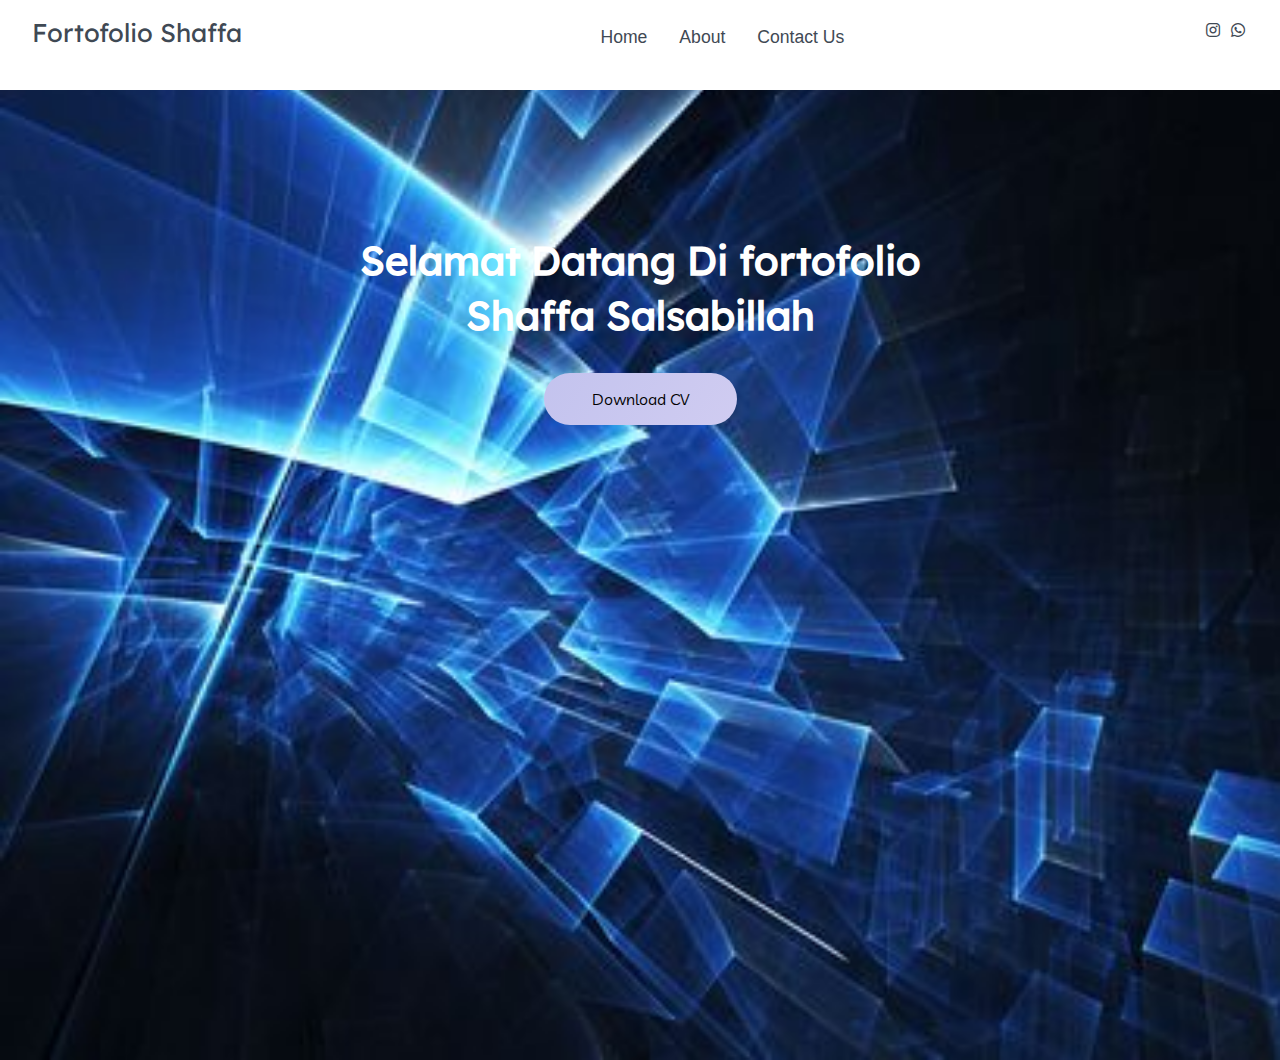
<file: JavaScript/Index.html>
<!DOCTYPE html>
<html lang="en">

<head>
    <meta charset="UTF-8">
    <meta name="viewport" content="width=device-width, initial-scale=1.0">
    <meta http-equiv="X-UA-Compatible" content="ie=edge">
    <title>Shaffa's Profile</title>

    <!-- Font Awesome Icons -->
    <link rel="stylesheet" href="./css/all.css">

    <!-- ------------ Custom Style ------------------------   -->
    <link rel="stylesheet" href="./css/Style.css">

    <!-- -------------- Favicon -------------------------- -->
    <link rel="shortcut icon" href="assets/icon.ico">

</head>

<body>

    <!-- ----------------------------  Navigation ---------------------------------------------- -->

    <nav class="nav navbar-fixed-top">
        <div class="nav-menu flex-row">
            <div class="nav-brand">
                <a href="index.html" class="navbar-brand page">Fortofolio Shaffa</a>
            </div>
            <div class="toggle-collapse">
                <div class="toggle-icons">
                    <i class="fas fa-bars"></i>
                </div>
            </div>
            <div>
                <ul class="nav-items">
                    <li class="nav-link">
                        <a href="home.html" class="page-scroll">Home</a>
                    </li>
                    <li class="nav-link">
                        <a href="about.html" class="page-scroll">About</a>
                    </li>
                    <li class="nav-link">
                        <a href="contact.html" class="page-scroll">Contact Us</a>
                    </li>
                </ul>
            </div>
            <div class="social text-gray">
                <a href="https://www.instagram.com/salsabillah012/"><i class="fab fa-instagram"></i></a>
                <a href="http://wa.me/6287860352066"><i class="fab fa-whatsapp"></i></a>
            </div>
        </div>
    </nav>

    <!-- ------------x---------------  Navigation --------------------------x------------------- -->

    <!----------------------------- Main Site Section ------------------------------>

    <main>

    <!------------------------ Site Title ---------------------->

        <section class="site-title">
            <div class="site-background" data-aos="fade-up" data-aos-delay="100">
                <h1>Selamat Datang Di fortofolio</h1>
                <h1>Shaffa Salsabillah</h1>
                <p><a href ="assets/cv. shaffa.png" target="_blank"><button class="btn">Download CV</button></a></p>
            </div>
        </section>

        <!------------x----------- Site Title ----------x----------->



    <!-- Custom Javascript file -->
    <script src="./js/main.js"></script>
    
</body>

</html>
</file>
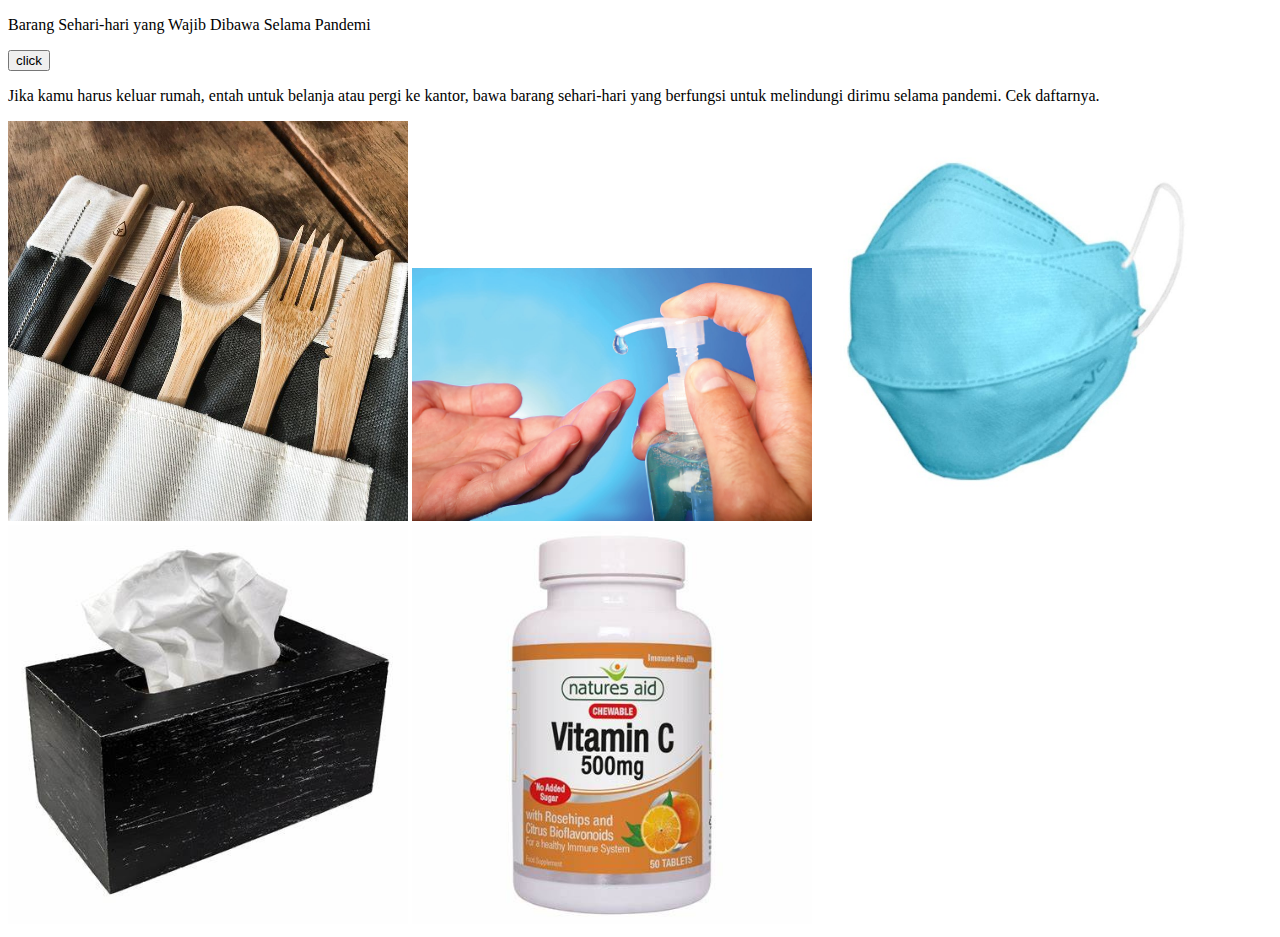
<file: JQUERY/tugas-jquery/index.html>
<!DOCTYPE html>
<html>
<head>
<script src="https://ajax.googleapis.com/ajax/libs/jquery/3.5.1/jquery.min.js"></script>
<script> 
$(document).ready(function(){
  $("button").click(function(){
    $("div").animate({
      height: 'toggle'
    });
  });
});
</script> 
</head>
<body class="text-center">

<p>Barang Sehari-hari yang Wajib Dibawa Selama Pandemi</p>

<button>click</button>

<p>Jika kamu harus keluar rumah, entah untuk belanja atau pergi ke kantor, bawa barang sehari-hari yang berfungsi untuk melindungi dirimu selama pandemi. Cek daftarnya.</p>

<div>
    <img src="img/alatmakan.jpg" width="400" class="arounded-circle">
    <img src="img/handsanitizer.jpg" width="400" class="arounded-circle">
    <img src="img/masker.jpg" width="400" class="arounded-circle">
    <img src="img/tisue.jpg" width="400" class="arounded-circle">
    <img src="img/vitamin.jpg" width="400" class="arounded-circle">
</div>

</body>
</html>
</file>
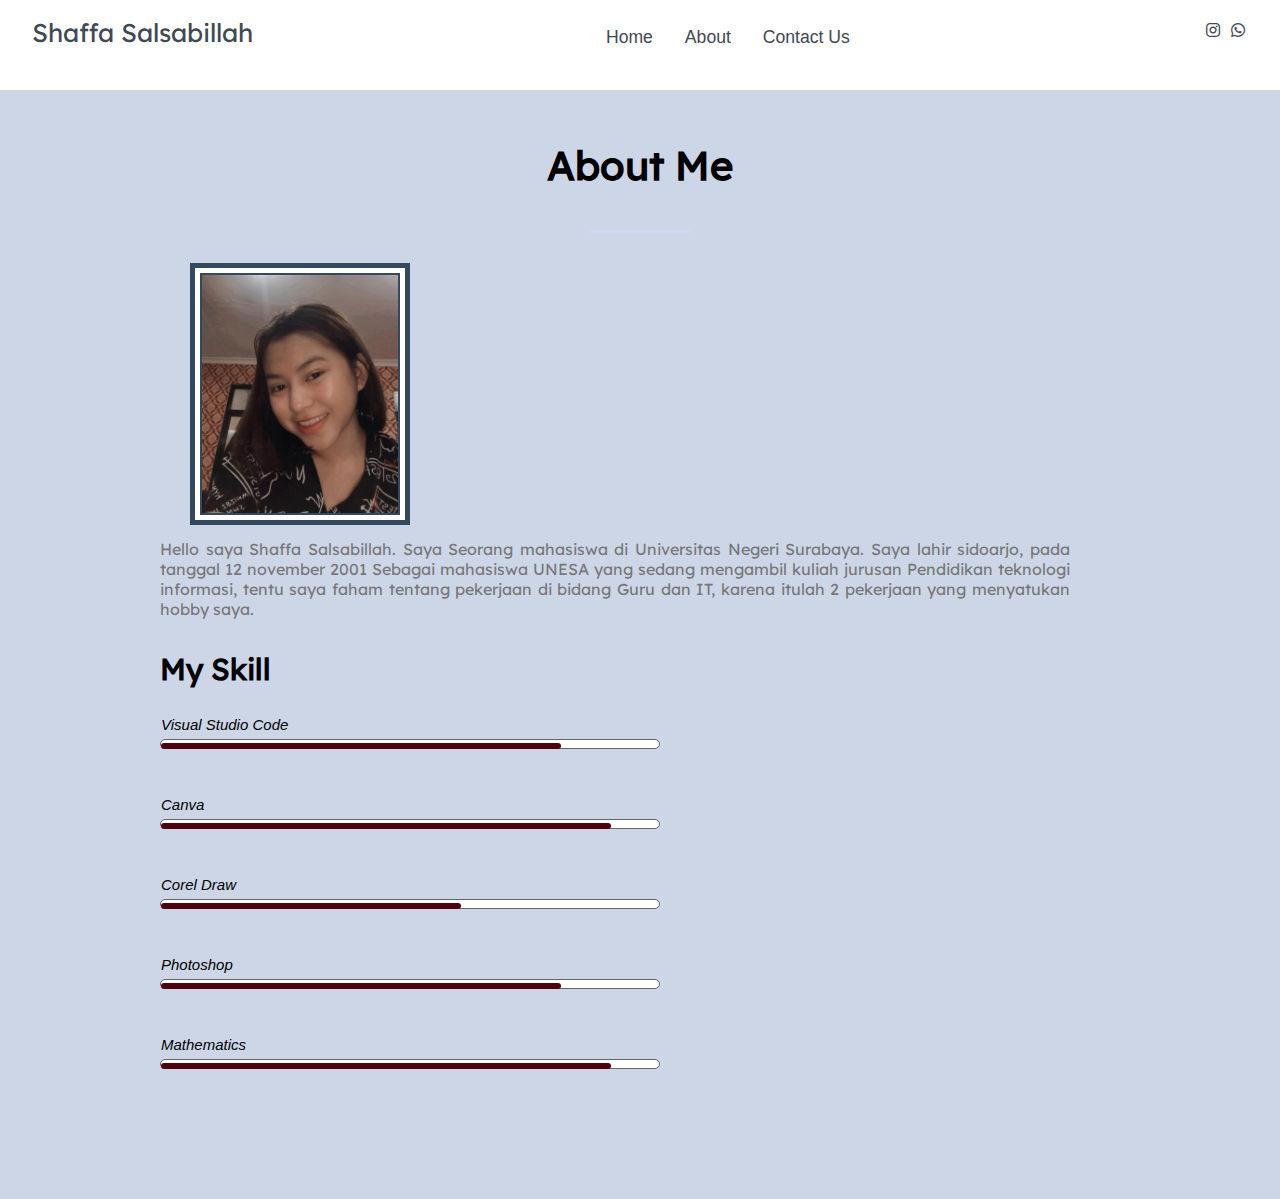
<file: JavaScript/about.html>
<!DOCTYPE html>
<html lang="en">

<head>
    <meta charset="UTF-8">
    <meta name="viewport" content="width=device-width, initial-scale=1.0">
    <meta http-equiv="X-UA-Compatible" content="ie=edge">
    <title>Shaffa's Profile</title>

    <!-- -------- Font Awesome Icons ---------------------- -->
    <link rel="stylesheet" href="./css/all.css">

    <!-- ---------- Custom Style ----------------------- -->
    <link rel="stylesheet" href="./css/Style.css">
    <link rel="stylesheet" href="./css/about.css">

    <!-- -------------- Favicon -------------------------- -->
    <link rel="shortcut icon" href="assets/icon.ico">

</head>

<body>

    <!-- ----------------------------  Navigation ----------------------------------------- -->

    <nav class="nav navbar-fixed-top">
        <div class="nav-menu flex-row">
            <div class="nav-brand">
                <a href="index.html" class="navbar-brand page">Shaffa Salsabillah</a>
            </div>
            <div class="toggle-collapse">
                <div class="toggle-icons">
                    <i class="fas fa-bars"></i>
                </div>
            </div>
            <div>
                <ul class="nav-items">
                    <li class="nav-link">
                        <a href="home.html" class="page-scroll">Home</a>
                    </li>
                    <li class="nav-link">
                        <a href="about.html" class="page-scroll">About</a>
                    </li>
                    <li class="nav-link">
                        <a href="contact.html" class="page-scroll">Contact Us</a>
                    </li>
                </ul>
            </div>
            <div class="social text-gray">
                <a href="https://www.instagram.com/salsabillah012/"><i class="fab fa-instagram"></i></a>
                <a href="http://wa.me/6287860352066"><i class="fab fa-whatsapp"></i></a>
            </div>
        </div>
    </nav>

    <!-- ------------x------------------  Navigation ---------------------x------------------- -->


    <!-- ---------------------------- About Me ------------------------------- -->

    <div class="about-section">
        <div class="inner-width">
            <h1>About Me</h1>
            <div class="border"></div>
            <div class="about-section-row">
                <div class="about-section-col">
                    <div class="about">
                        <img src="assets/foto.jpg" alt="foto" width="200px">
                        <p>
                            Hello saya Shaffa Salsabillah. Saya Seorang mahasiswa di Universitas Negeri Surabaya.
                            Saya lahir sidoarjo, pada tanggal 12 november 2001
                            Sebagai mahasiswa UNESA yang sedang mengambil kuliah jurusan Pendidikan teknologi informasi, 
                            tentu saya faham tentang pekerjaan di bidang Guru dan IT, 
                            karena itulah 2 pekerjaan yang menyatukan hobby saya.
                        </p>
                    </div>
                </div>

                <div class="content">
                    <div class="col">
                        <h2>My Skill</h2>
                        <ul id="skill">
                            <li><span class="expand" style="width:80%;"></span><em>Visual Studio Code</em></li>
                            <li><span class="expand" style="width:90%;"></span><em>Canva</em></li>
                            <li><span class="expand" style="width:60%;"></span><em>Corel Draw</em></li>
                            <li><span class="expand" style="width:80%;"></span><em>Photoshop</em></li>
                            <li><span class="expand" style="width:90%;"></span><em>Mathematics</em></li>
                        </ul>
                    </div>
                </div>
            </div>
        </div>
    </div>
    </div>
    </div>

    <!------------x------------------------- About Me -------------------------x----------->



<!-- Custom Javascript file -->
<script src="./js/main.js"></script>


</body>

</html>
</file>
<file: JavaScript/css/Style.css>
@import url("../css/fonts.css");

* {
  margin: 0;
  padding: 0;
  box-sizing: border-box;
}

html,
body {
  margin: 0%;
  box-sizing: border-box;
  overflow-x: hidden;
}

:root {
  /*      Theme colors        */
  --text-gray: #3f4954;
  --text-light: #686666da;
  --bg-color: #bce7e4;
  --white: #ffffff;
  --midnight: #104f55;

  /* gradient color   */
  --sky: linear-gradient(120deg, #c3c3ee 0%, #d0ccf1 100%);

  /*      theme font-family   */
  --Abel: "Abel", cursive;
  --Anton: "Anton", cursive;
  --Josefin: "Josefin", cursive;
  --Lexend: "Lexend", cursive;
  --Livvic: "Livvic", cursive;
}

/* ---------------- Global Classes ---------------*/

a {
  text-decoration: none;
  color: var(--text-gray);
}

.flex-row {
  display: flex;
  flex-direction: row;
  flex-wrap: wrap;
}

ul {
  list-style-type: none;
}

h1 {
  font-family: var(--Lexend);
  font-size: 2.5rem;
}

h2 {
  font-family: var(--Lexend);
}

h3 {
  font-family: var(--Abel);
  font-size: 1.3rem;
}

button.btn {
  border: none;
  border-radius: 2rem;
  padding: 1rem 3rem;
  font-size: 1rem;
  font-family: var(--Livvic);
  cursor: pointer;
}

span {
  font-family: var(--Abel);
}

.container {
  margin: 0 5vw;
}

.text-gray {
  color: var(--text-gray);
}

p {
  font-family: var(--Lexend);
  color: var(--text-light);
}

/* ------x------- Global Classes -------x-------*/

/* --------------- navbar ----------------- */

nav.nav {
  background: white;
  padding: 0 2rem;
  min-height: 10vh;
  position: fixed !important;
  width: 100%;
  z-index: 2;
}

.nav .nav-menu {
  justify-content: space-between;
}

.nav .toggle-collapse {
  position: absolute;
  top: 0%;
  width: 90%;
  cursor: pointer;
  display: none;
}

.nav .toggle-collapse .toggle-icons {
  display: flex;
  justify-content: flex-end;
  padding: 1.7rem 0;
}

.nav .toggle-collapse .toggle-icons i {
  font-size: 1.4rem;
  color: var(--text-gray) !important;
}

.collapse {
  height: 30rem;
}

.nav .nav-items {
  display: flex;
  margin: 0;
}

.nav .nav-items .nav-link {
  padding: 1.6rem 1rem;
  font-size: 1.1rem;
  position: relative;
  font-family: var(--Abel);
  font-size: 1.1rem !important;
}

.nav .nav-items .nav-link:hover {
  background-color: var(--midnight) !important;
}

.nav .nav-items .nav-link:hover a {
  color: var(--white) !important;
}

.nav .nav-brand a {
  font-size: 1.6rem;
  padding: 1rem 0;
  display: block;
  font-family: var(--Lexend) !important;
  font-size: 1.6rem;
}

.nav .social {
  padding: 1.4rem 0;
}

.nav .social i {
  padding: 0 0.2rem;
}

.nav .social i:hover {
  color: #a1c4cf;
}

/* -------x------- navbar ---------x------- */

/* ----------------- Main Content----------- */

/* --------------- Site title ---------------- */
main .site-title {
  background: url("../assets/bg1.jpg");
  background-size: cover;
  height: 110vh;
  display: flex;
  justify-content: center;
  animation: slideshow 20s 4s infinite;
  margin-top: 70px;
}

@keyframes slideshow {

  0%,
  50% {
    background-image: url(../assets/bg1.jpg);
  }

  25% {
    background-image: url(../assets/bg2.jpg);
  }

  75% {
    background-image: url(../assets/bg2.jpg);
  }

  100% {
    background-image: url(../assets/bg1.jpg);
  }
}

main .site-title .site-background {
  padding-top: 10rem;
  text-align: center;
  color: var(--white);
}

main .site-title h1,
h3 {
  margin: 0.3rem;
}

main .site-title .btn {
  margin: 1.8rem;
  background: var(--sky);
}

main .site-title .btn:hover {
  background: transparent;
  border: 1px solid var(--white);
  color: var(--white);
}

/* --------x------ Site title --------x------- */

/* ----------------- Start About Area ---------------- */

.about-section {
  width: 100%;
  background: #becee0;
  padding: 60px 0;
  margin-top: 80px;
}

.inner-width {
  max-width: 1000px;
  overflow: hidden;
  padding: 0 20px;
  margin: auto;
}

.about-section h1 {
  text-align: center;
}

.border {
  width: 100px;
  height: 3px;
  background: rgb(196, 196, 196);
  margin: 40px auto;
}

.about-section-row {
  display: flex;
  flex-wrap: wrap;
}

.about-section-col {
  flex: 50%;
}

.about {
  padding-right: 50px;
}

.about p {
  text-align: justify;
  margin-bottom: 40px;
}

.about a:hover {
  color: rgb(255, 255, 255);
  background: rgb(173, 193, 199);
}

.content {
  float: left;
  font-size: 15px;
  line-height: 40px;
  margin-top: -10px;
  position: relative;
  width: 500px;
}

.col {
  width: 500px;
}

.col h2 {
  display: block;
  padding-bottom: 50px;
  font-size: 30px;
}

.about img {
  box-shadow: 0 0 0 5px white, 0 0 0 10px #bed4eb;
  border: 2px solid #90b5da;
  position: static;
  margin-left: 40px;
  margin-bottom: 20px;
}

#skill {
  list-style: none;
}

#skill li {
  background: rgb(255, 255, 255);
  height: 10px;
  margin-bottom: 70px;
  border-radius: 5px;
  border: 1px solid #666;
}

#skill li em {
  position: relative;
  top: -35px;
}

.expand {
  height: 6px;
  background-color: rgb(79, 214, 255);
  margin: 3px 0;
  position: absolute;
  animation: progress 3s linear;
  border-radius: 5px;
}

@keyframes progress {
  0% {
    width: 0;
  }

  100% {
    width: 80%;
  }
}

/* --------------- Finish About Area ----------*/

/* --------------- Blog Carousel ------------ */

main .blog {
  background: url("../assets/abstrak.jpg");
  background-repeat: no-repeat;
  background-position: right;
  height: 100vh;
  width: 100%;
  background-size: 65%;
  margin-top: 70px;
}

main .blog .blog-post {
  padding-top: 6rem;
}

main .blog-post .blog-content {
  display: flex;
  flex-direction: column;
  text-align: center;
  width: 80%;
  margin: 3rem 2rem;
  box-shadow: 0 15px 20px rgba(0, 0, 0, 0.2);
}

main .blog-content .blog-title {
  padding: 2rem 0;
}

main .blog-content .btn-blog {
  padding: 0.7rem 2rem;
  background: var(--sky);
  margin: 0.5rem;
}

main .blog-content span {
  display: block;
}

section .container .owl-nav {
  position: absolute;
  top: 0%;
  margin: 0 auto;
  width: 100%;
}

.owl-nav .owl-prev .owl-nav-prev,
.owl-nav .owl-next .owl-nav-next {
  color: var(--text-gray);
  background: transparent;
  font-size: 2rem;
}

.owl-theme .owl-nav [class*="owl-"]:hover {
  background: transparent;
  color: var(--midnight);
}

.owl-theme .owl-nav [class*="owl-"] {
  outline: none;
}

/* -------x------- Blog Carousel -----x------ */

/* ---------------- Site Content ----------------*/

main .site-content {
  display: grid;
  grid-template-columns: 70% 30%;
  margin-top: 70px;
}

main .post-content {
  width: 100%;
}

main .site-content .post-content>.post-image,
.post-title {
  padding: 1rem 2rem;
  position: relative;
}

main .site-content .post-content>.post-image .post-info {
  background: var(--sky);
  padding: 1rem;
  position: absolute;
  bottom: 0%;
  left: 20vw;
  border-radius: 3rem;
}

main .site-content .post-content>.post-image>div {
  overflow: hidden;
}

main .site-content .post-content>.post-image .img {
  width: 100%;
  transition: all 1s ease;
}

main .site-content .post-content>.post-image .img:hover {
  transform: scale(1.3);
}

main .site-content .post-content>.post-image .post-info span {
  margin: 0 0.5rem;
}

main .post-content .post-title a {
  font-family: var(--Anton);
  font-size: 1.5rem;
}

.site-content .post-content .post-title .post-btn {
  border-radius: 0;
  padding: 0.7rem 1.5rem;
  background: var(--sky);
}

.site-content .pagination {
  justify-content: center;
  color: var(--text-gray);
  margin: 4rem 0;
}

.site-content .pagination a {
  padding: 0.6rem 0.9rem;
  border-radius: 2rem;
  margin: 0 0.3rem;
  font-family: var(--Lexend);
}

.site-content .pagination .pages {
  background: var(--text-gray);
  color: var(--white);
}

/* -------x-------- Site Content --------x-------*/

/* --------------- Sidebar ----------------------- */

.site-content>.sidebar .category-list {
  font-family: var(--Livvic);
}

.site-content>.sidebar .category-list .list-items {
  background: var(--sky);
  padding: 0.4rem 1rem;
  margin: 0.8rem 0;
  border-radius: 3rem;
  width: 70%;
  display: flex;
  justify-content: space-between;
}

.site-content>.sidebar .category-list .list-items a {
  color: black;
}

.site-content .sidebar .popular-post .post-content {
  padding: 1rem 0;
}

.site-content .sidebar .popular-post h2 {
  padding-top: 8rem;
}

.site-content .sidebar .popular-post .post-info {
  padding: 0.4rem 0.1rem !important;
  bottom: 0rem !important;
  left: 1.5rem !important;
  border-radius: 0rem !important;
  background: white !important;
}

.site-content .sidebar .popular-post .post-title a {
  font-size: 1rem;
}

.site-content .sidebar .newsletter {
  padding-top: 10rem;
}

.site-content .sidebar .newsletter .form-element {
  padding: 0.5rem 2rem;
}

.site-content .sidebar .newsletter .input-element {
  width: 80%;
  height: 1.9rem;
  padding: 0.3rem 0.5rem;
  font-family: var(--Lexend);
  font-size: 1rem;
}

.site-content .sidebar .newsletter .form-btn {
  border-radius: 0;
  padding: 0.8rem 32%;
  margin: 1rem 0;
  background: var(--sky);
}

.site-content .sidebar .popular-tags {
  padding: 5rem 0;
}

.site-content .sidebar .popular-tags .tags .tag {
  background: var(--sky);
  padding: 0.4rem 1rem;
  border-radius: 3rem;
  margin: 0.4rem 0.6rem;
}

/* -------x------- Sidebar -----------x----------- */


  /* -------x------- Contact Us ---------x---------- */

  * {
    margin: 0;
    padding: 0;
    font-family: "montserrat", sans-serif;
  }

  .contact-section {
    background: url(../assets/bg5.jpg) no-repeat center;
    background-size: cover;
    padding: 40px 0;
    margin-top: 70px;
  }

  .contact-section h1 {
    text-align: center;
    color: #ddd;
  }

  .border {
    width: 100px;
    height: 10px;
    background: #34495e;
    margin: 40px auto;
  }

  .contact-form {
    max-width: 600px;
    margin: auto;
    padding: 0 10px;
    overflow: hidden;
  }

  .contact-form-text {
    display: block;
    width: 100%;
    box-sizing: border-box;
    margin: 16px 0;
    border: 0;
    background: rgb(191, 209, 241);
    padding: 20px 40px;
    outline: none;
    color: #ddd;
    transition: 0.5s;
  }

  .contact-form-text:focus {
    box-shadow: 0 0 10px 4px #a7c3e0;
  }

  textarea.contact-form-text {
    resize: none;
    height: 120px;
  }

  .contact-form-btn {
    float: right;
    border: 0;
    background: #b2ceeb;
    color: #fff;
    padding: 12px 50px;
    border-radius: 20px;
    cursor: pointer;
    transition: 0.5s;
  }

  .contact-form-btn:hover {
    background: #2980b9;
  }

  /*--------x------- Contact Us -------x------ */

  /* ---------x------- Main Content -----x----- */

  /* ----------------- Footer --------------------- */

  footer.footer {
    height: 100%;
    background: var(--bg-color);
    position: relative;
  }

  footer.footer .container {
    display: grid;
    grid-template-columns: repeat(4, 1fr);
  }

  footer.footer .container>div {
    flex-grow: 1;
    flex-basis: 0;
    padding: 3rem 0.9rem;
  }

  footer.footer .container h2 {
    color: var(--white);
  }

  footer.footer .newsletter .form-element {
    background: black;
    display: inline-block;
  }

  footer.footer .newsletter .form-element input {
    padding: 0.5rem 0.7rem;
    border: none;
    background: transparent;
    color: white;
    font-family: var(--Josefin);
    font-size: 1rem;
    width: 74%;
  }

  footer.footer .newsletter .form-element span {
    background: var(--sky);
    padding: 0.5rem 0.7rem;
    cursor: pointer;
  }

  footer.footer .instagram div>img {
    display: inline-block;
    width: 25%;
    height: 50%;
    margin: 0.3rem 0.4rem;
  }

  footer.footer .follow div i {
    color: var(--white);
    padding: 0 0.4rem;
  }

  footer.footer .rights {
    justify-content: center;
    font-family: var(--Josefin);
  }

  footer.footer .rights h4 a {
    color: var(--white);
  }

  footer.footer .move-up {
    position: absolute;
    right: 6%;
    top: 50%;
  }

  footer.footer .move-up span {
    color: var(--midnight);
  }

  footer.footer .move-up span:hover {
    color: var(--white);
    cursor: pointer;
  }

  /* ---------x------- Footer ----------x---------- */

  /*              Viewport less then or equal to 1130px            */

  @media only screen and (max-width: 1130px) {
    .site-content .post-content>.post-image .post-info {
      left: 2rem !important;
      bottom: 1.2rem !important;
      border-radius: 0% !important;
    }

    .site-content .sidebar .popular-post .post-info {
      display: none !important;
    }

    footer.footer .container {
      grid-template-columns: repeat(2, 1fr);
    }
  }

  /*      x       Viewport less then or equal to 1130px    x     */

  /*              Viewport less then or equal to 750px            */

  @media only screen and (max-width: 750px) {

    .nav .nav-menu,
    .nav .nav-items {
      flex-direction: column;
    }

    .nav .toggle-collapse {
      display: initial;
    }

    main .site-content {
      grid-template-columns: 100%;
    }

    footer.footer .container {
      grid-template-columns: repeat(1, 1fr);
    }
  }

  @media only screen and (max-width: 520px) {
    main .blog {
      height: 125vh;
    }

    .site-content .post-content>.post-image .post-info {
      display: none;
    }

    footer.footer .container>div {
      padding: 1rem 0.9rem !important;
    }

    footer .rights {
      padding: 0 1.4rem;
      text-align: center;
    }

    nav .toggle-collapse {
      width: 80% !important;
    }
  }
</file>
<file: JavaScript/css/about.css>
/* ----------------- Start About Area ---------------- */

@import url('../css/fonts.css');


html,
body {
  margin: 0%;
  box-sizing: border-box;
  overflow-x: hidden;
}

* {
  margin: 0;
  padding: 0;
  font-family: "open sans", sans-serif;
}

.about-section {
  width: 100%;
  background: #cdd6e7;
  padding: 60px 0;
}

.inner-width {
  max-width: 1000px;
  overflow: hidden;
  padding: 0 20px;
  margin: auto;
}

.about-section h1 {
  text-align: center;
}

.border {
  width: 100px;
  height: 3px;
  background: rgb(206, 216, 241);
  margin: 40px auto;
}

.about-section-row {
  display: flex;
  flex-wrap: wrap;
}

.about-section-col {
  flex: 50%;
}

.about {
  padding-right: 50px;
}

.about p {
  text-align: justify;
  margin-bottom: 40px;
}

.about a:hover {
  color: rgb(255, 255, 255);
  background: rgb(79, 214, 255);
}

.content {
  float: left;
  font-size: 15px;
  line-height: 40px;
  margin-top: -10px;
  position: relative;
  width: 500px;
}

.col {
  width: 500px;
}

.col h2 {
  display: block;
  padding-bottom: 50px;
  font-size: 30px;
}

.about img {
  box-shadow: 0 0 0 5px white, 0 0 0 10px #34495E;
  border: 2px solid #34495E;
  position: static;
  margin-left: 40px;
  margin-bottom: 20px;
}

#skill {
  list-style: none;
}

#skill li {
  background: rgb(255, 255, 255);
  height: 10px;
  margin-bottom: 70px;
  border-radius: 5px;
  border: 1px solid #666;
}

#skill li em {
  position: relative;
  top: -35px;
}

.expand {
  height: 6px;
  background-color: rgb(75, 4, 16);
  margin: 3px 0;
  position: absolute;
  animation: progress 3s linear;
  border-radius: 5px;
}

@keyframes progress {
  0% {
    width: 0;
  }

  100% {
    width: 80%
  }
}

/* --------------- Finish About Area ----------*/
</file>
